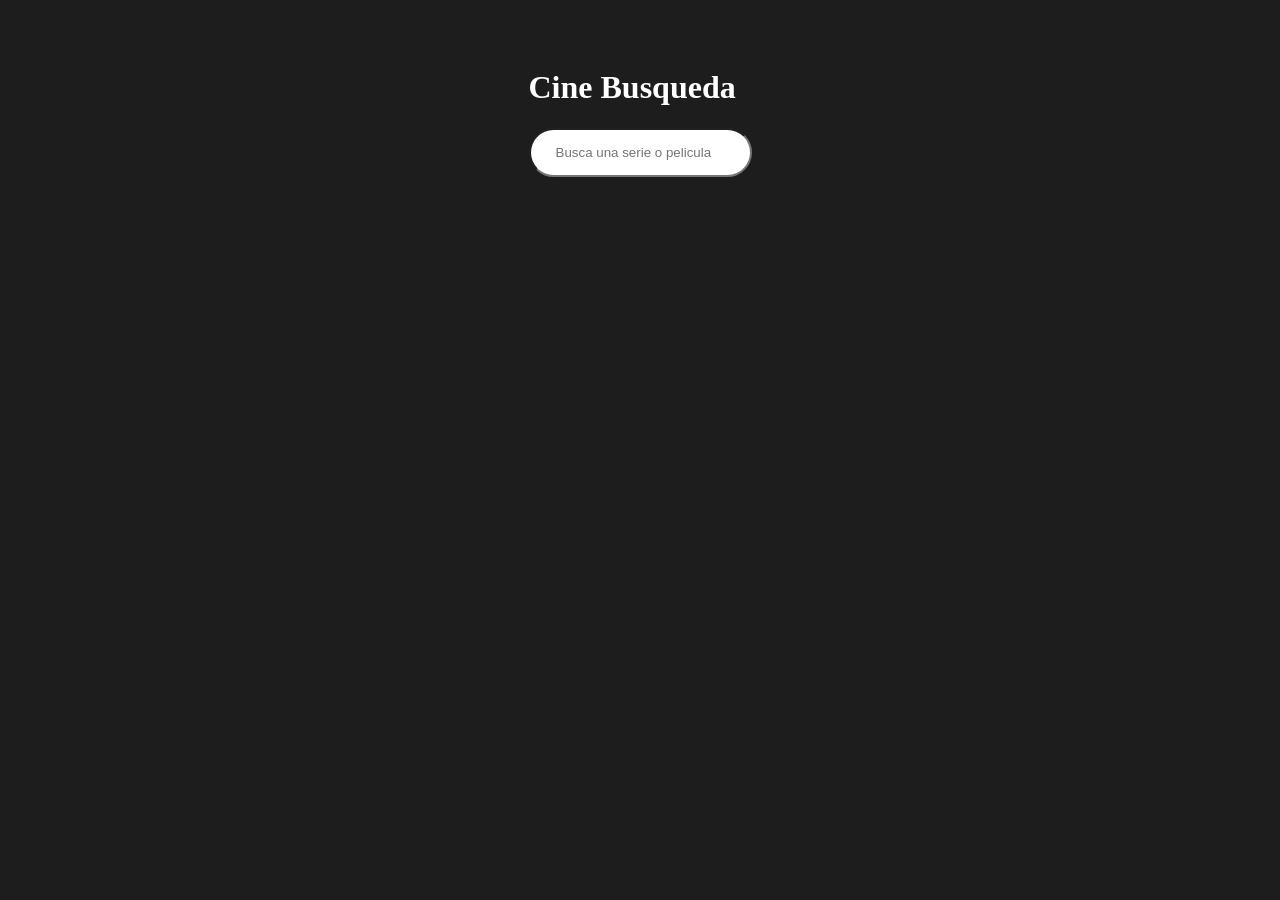
<file: Asincronico2/index.html>
<!doctype html>
<html lang="en">
  <head>
    <meta charset="UTF-8" />
    <meta name="viewport" content="width=device-width, initial-scale=1.0" />
    <link rel="stylesheet" href="style.css" />
    <title>Cine Busqueda</title>
  </head>
  <body>
    <div class="container-search">
      <h1>Cine Busqueda</h1>

      <input
        type="text"
        id="movieSearch"
        placeholder="Busca una serie o pelicula "
      />
    </div>

    <div class="movie-grid" id="moviegrid"></div>

    <script type="module" src="main.js"></script>
  </body>
</html>
</file>
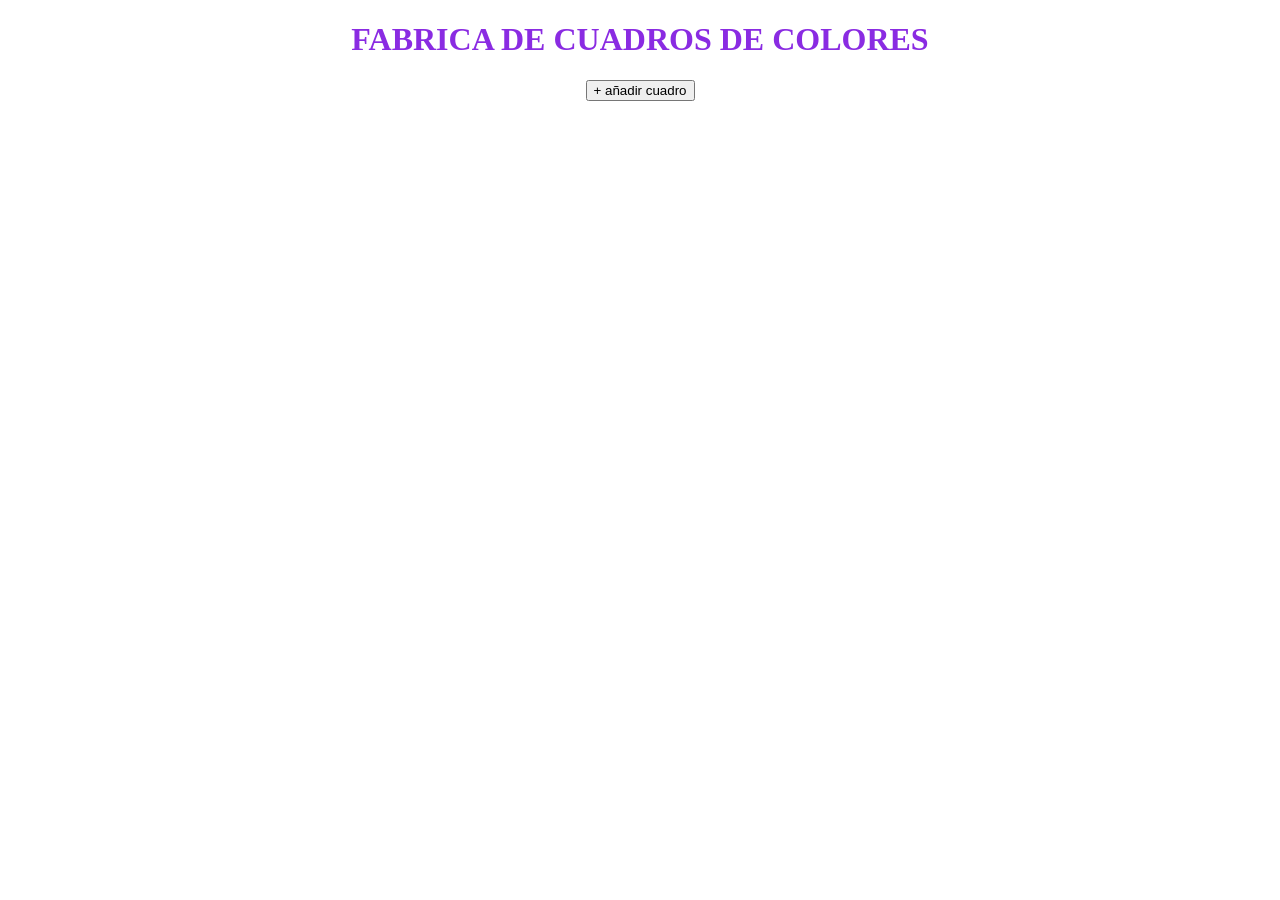
<file: DelegacionEventos/index.html>
<!DOCTYPE html>
<html lang="en">
<head>
    <meta charset="UTF-8">
    <meta name="viewport" content="width=device-width, initial-scale=1.0">
    <title>FABRICA DE CUADROS</title>
    <link rel="stylesheet" href="estilo.css">
</head>
<body>
    <div class="interfaz">
        <h1 id="titulo1"> FABRICA DE CUADROS DE COLORES </h1>
        <div class="control">
            <button id="btn-crear"> + añadir cuadro </button>
        </div>
        <div id ="contenedor-padre" class="galeria"> </div>

    </div>
<script type="module" src="main.js">
</script>
</body>
</html>
</file>
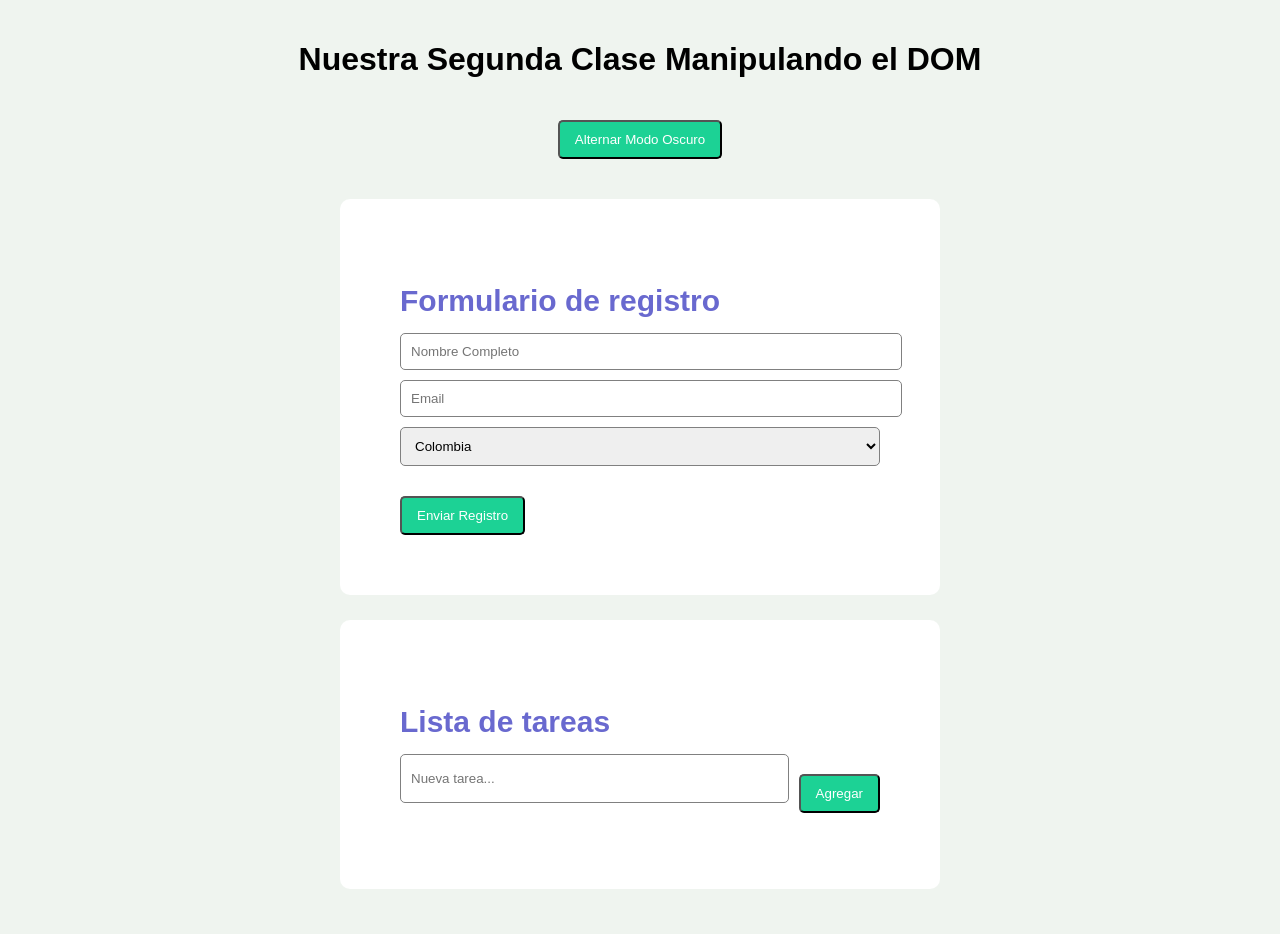
<file: DOM/index.html>
<!doctype html>
<html lang="en">
  <head>
    <meta charset="UTF-8" />
    <meta name="viewport" content="width=device-width, initial-scale=1.0" />
    <title>DOM Ejemplos</title>
    <link rel="stylesheet" href="style.css" />
  </head>
  <body>
    <header>
      <h1>Nuestra Segunda Clase Manipulando el DOM</h1>

      <button id="btn-dark">Alternar Modo Oscuro</button>
    </header>

    <main class="container">
      <section class="caja-ejemplo">
        <h2>Formulario de registro</h2>

        <form id="registro-form" action="">
          <input
            type="text"
            name="usuario"
            placeholder="Nombre Completo"
            required
          />
          <input type="email" name="correo" placeholder="Email" required />
          <select name="pais" id="">
            <option value="CO">Colombia</option>
            <option value="MX">Mexico</option>
            <option value="USA">EEUU</option>
          </select>

          <button type="submit">Enviar Registro</button>
        </form>

        <div id="Resultado_registro"></div>
      </section>

      <section class="caja-ejemplo">
        <h2>Lista de tareas</h2>

        <div class="input-group">
          <input
            type="text"
            name=""
            id="tarea-input"
            placeholder="Nueva tarea..."
          />
          <button id="btn-agregar">Agregar</button>
        </div>
        <ul id="Lista-tareas"></ul>
      </section>
    </main>

    <script src="main.js"></script>
  </body>
</html>
</file>
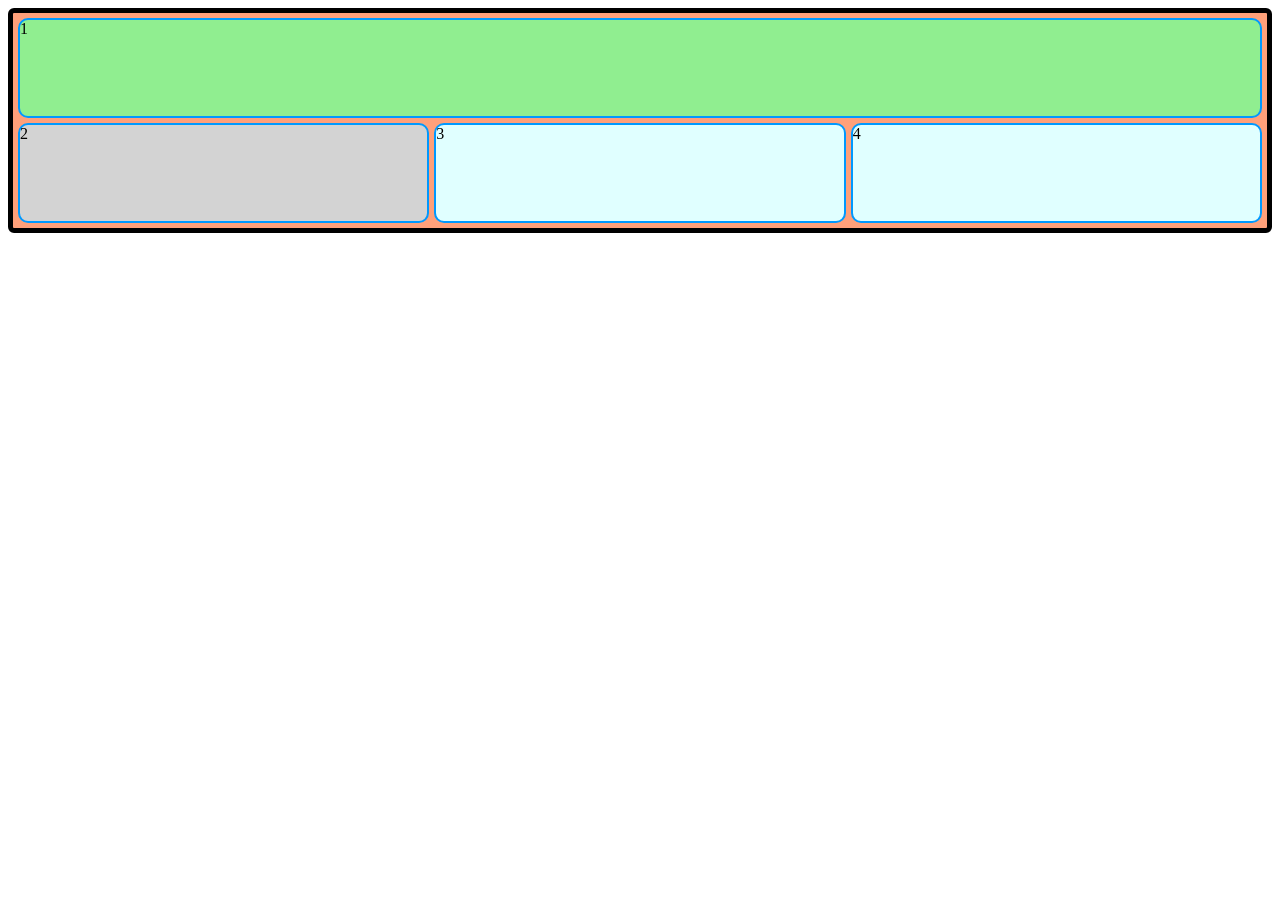
<file: EJERCICIOS GRID/index.html>
<!DOCTYPE html>
<html lang="en">
<head>
    <meta charset="UTF-8">
    <meta name="viewport" content="width=device-width, initial-scale=1.0">
    <title>EJERJCICIOS GRID</title>
    <link rel="stylesheet" href="estilo.css">
</head>
<body>
<section class="container">
<div>1</div>
<div>2</div>
<div>3</div>
<div>4</div>


</section>
</body>
</html>
</file>
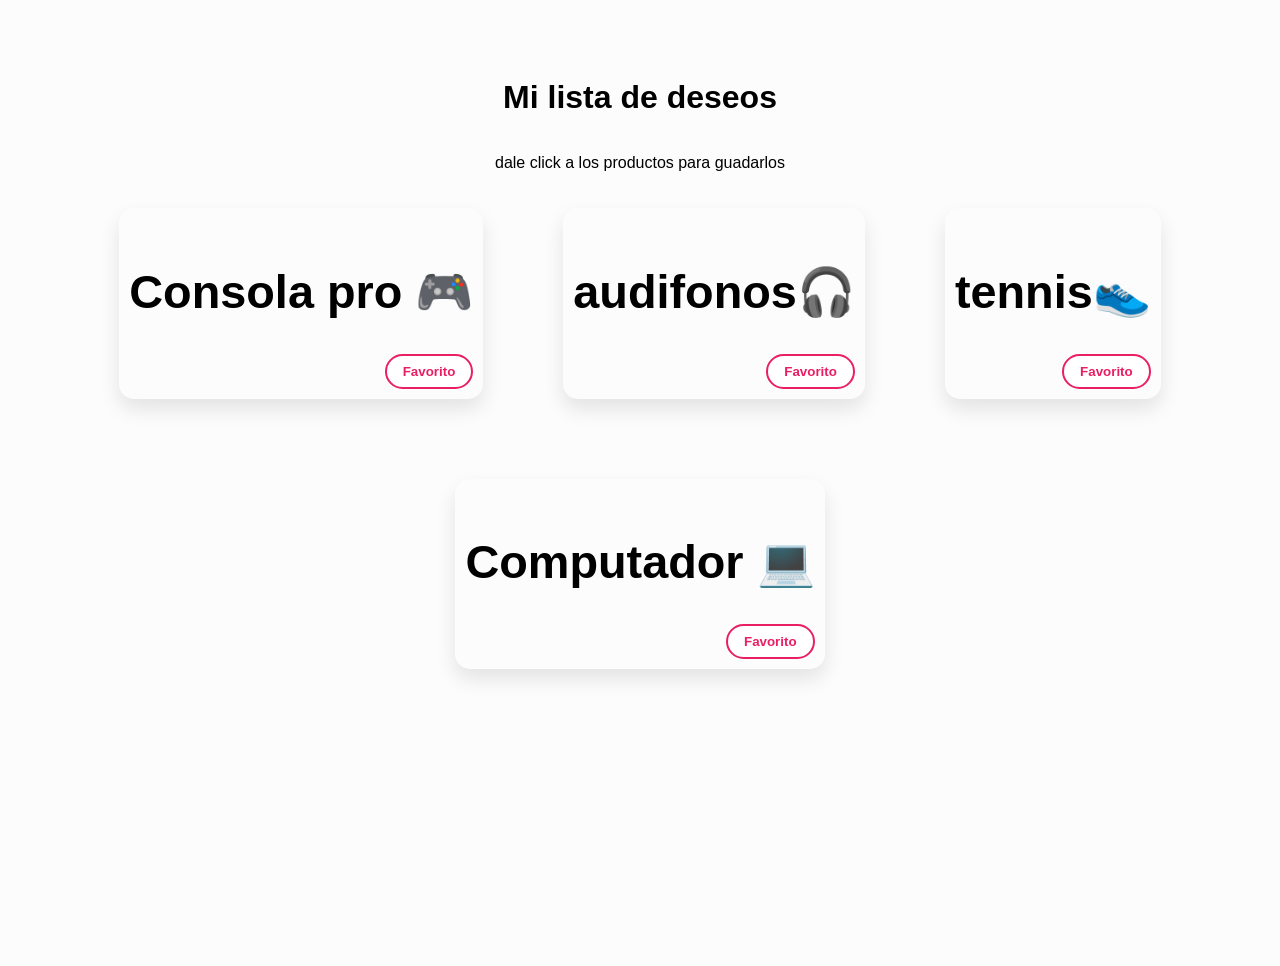
<file: lista de deseos/index.html>
<!DOCTYPE html>
<html lang="en">
<head>
    <meta charset="UTF-8">
    <meta name="viewport" content="width=device-width, initial-scale=1.0">
    <title>ejercicio pureba lista de deseos</title>
    <link rel="stylesheet" href="estilos.css">
</head>
<body>
    <h1> Mi lista de deseos</h1>
    <p> dale click a los productos para guadarlos</p>

    <div class="productos">
        <div class="tarjeta" id="p1">
            <h3> Consola pro 🎮 </h3>
            <button class="BtnFavorito"> Favorito </button>    
        </div>
            

        <div class="tarjeta" id="p2"> 
             <h3> audifonos🎧</h3>
             <button class="BtnFavorito"> Favorito </button>
              
        </div>
            

        <div class="tarjeta" id="p3">
            <h3> tennis👟</h3>
            <button class="BtnFavorito"> Favorito </button> 
        </div>
            
        <div class="tarjeta" id="p4">
           <h3> Computador 💻</h3> 
           <button class="BtnFavorito"> Favorito</button>
        </div>
        





    </div>

    
</body>
<script src="main.js"></script>
</html>
</file>
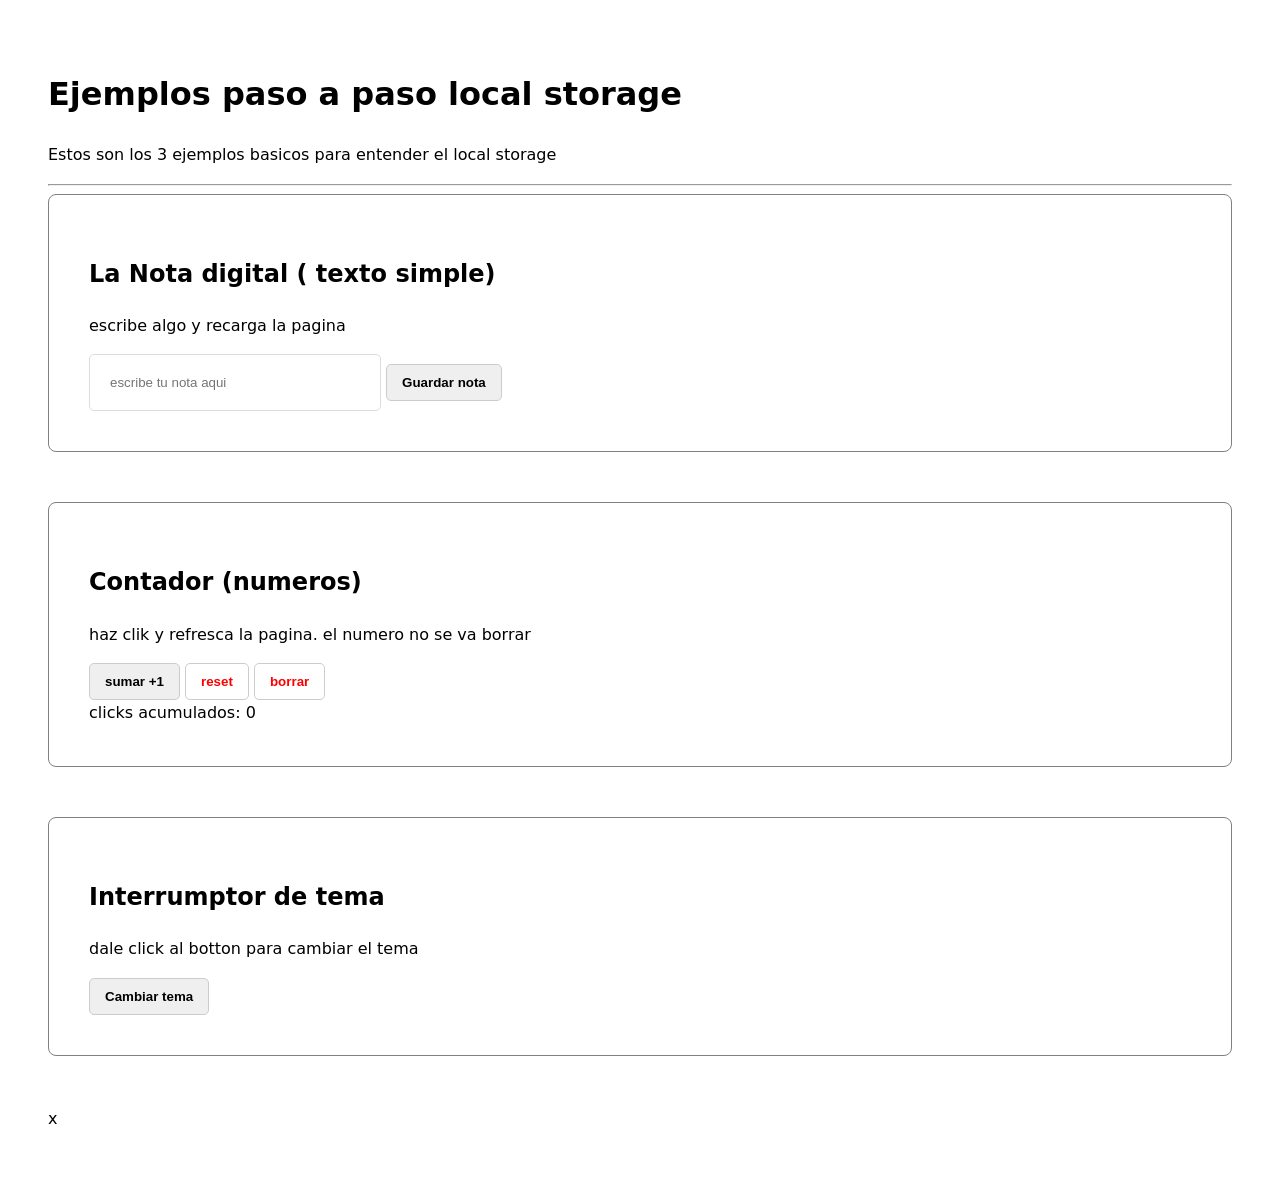
<file: localStorage/index.html>
<!doctype html>
<html lang="en">
  <head>
    <meta charset="UTF-8" />
    <meta name="viewport" content="width=device-width, initial-scale=1.0" />
    <title>Ejemplos local storage</title>
    <link rel="stylesheet" href="estilo.css" />
  </head>
  <body>
    <h1>Ejemplos paso a paso local storage</h1>
    <p>Estos son los 3 ejemplos basicos para entender el local storage</p>
    <hr />

    <!-- ejemplo 1 nota digital-->
    <div class="section">
      <h2>La Nota digital ( texto simple)</h2>
      <p>escribe algo y recarga la pagina</p>
      <input type="text" id="notaInput" placeholder="escribe tu nota aqui" />
      <button id="btnGuardarNota">Guardar nota</button>
      <div id="resultadoNota" class="display"></div>
    </div>

    <!-- ejemplo 2 contador presistente-->
    <div class="section">
      <h2>Contador (numeros)</h2>
      <p>haz clik y refresca la pagina. el numero no se va borrar</p>
      <button id="btnSumar">sumar +1</button>
      <button id="btnReset" style="background: #fff; color: red">reset</button>
      <button id="btnborrar" style="background: #fff; color: red">
        borrar
      </button>
      <div class="display">
        clicks acumulados: <span id="contadorTexto">0</span>
      </div>
    </div>
    <!-- ejemplo 3 interrumptor de tema -->
     <div class="section"> 
      <h2> Interrumptor de tema</h2>
      <p> dale click al botton para cambiar el tema</p>
      <button id="btnTema"> Cambiar tema </button>
     </div>
     
  </body>
  <script src="main.js"></script>
  x
</html>
</file>
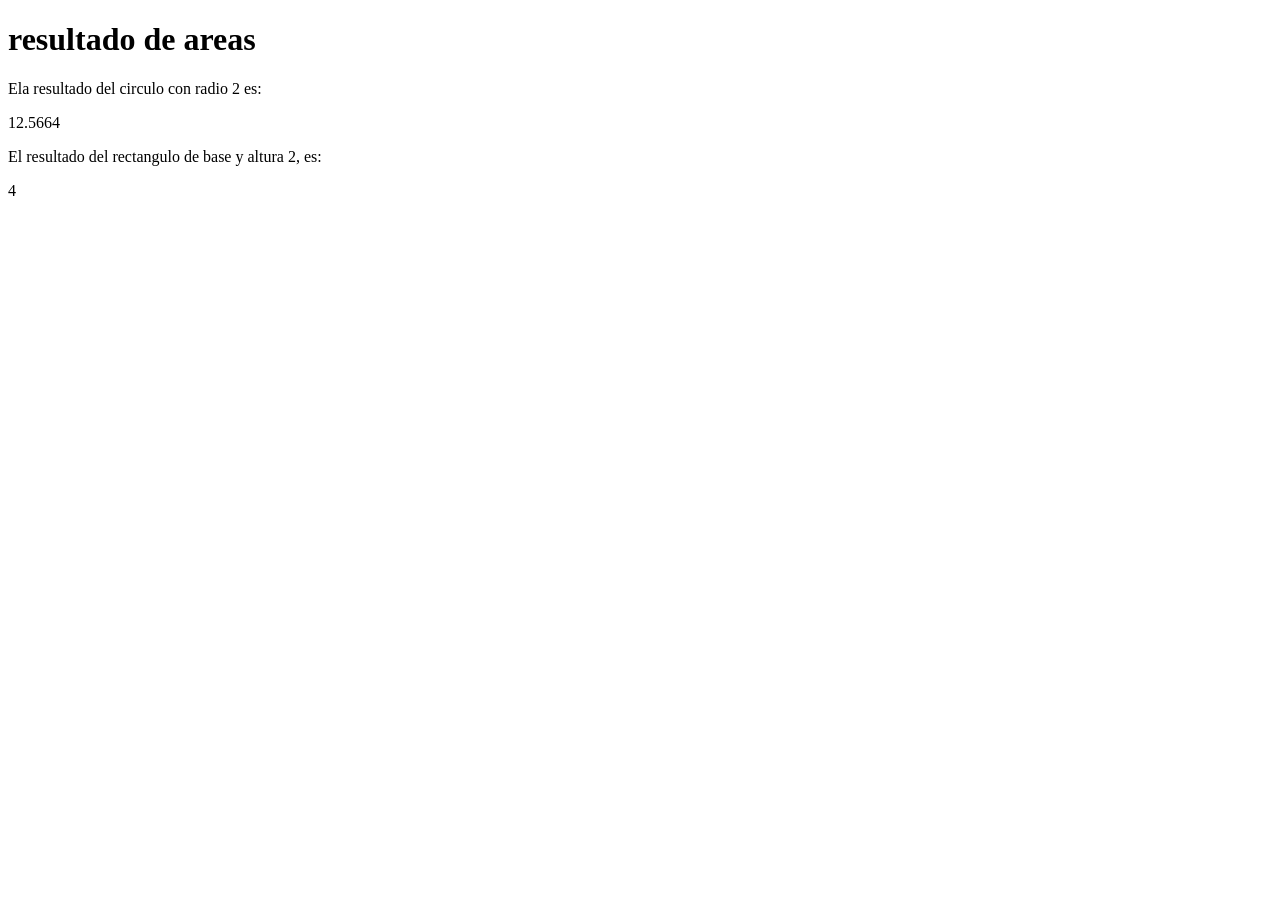
<file: Modularizacion/index.html>
<!DOCTYPE html>
<html lang="en">
<head>
    <meta charset="UTF-8">
    <meta name="viewport" content="width=device-width, initial-scale=1.0">
    <title>Resultados geometricos</title>
</head>
<body>
    <h1> resultado de areas</h1>
    <p> Ela resultado del circulo con radio 2 es: </p>  <div id="res-circulo"></div>
    <p>El resultado del rectangulo de base y altura 2,  es:</p>  <div id="res-rectangulo"> </div>
</body>
<script type="module" src="ingeniero.js"></script>

</html>
</file>
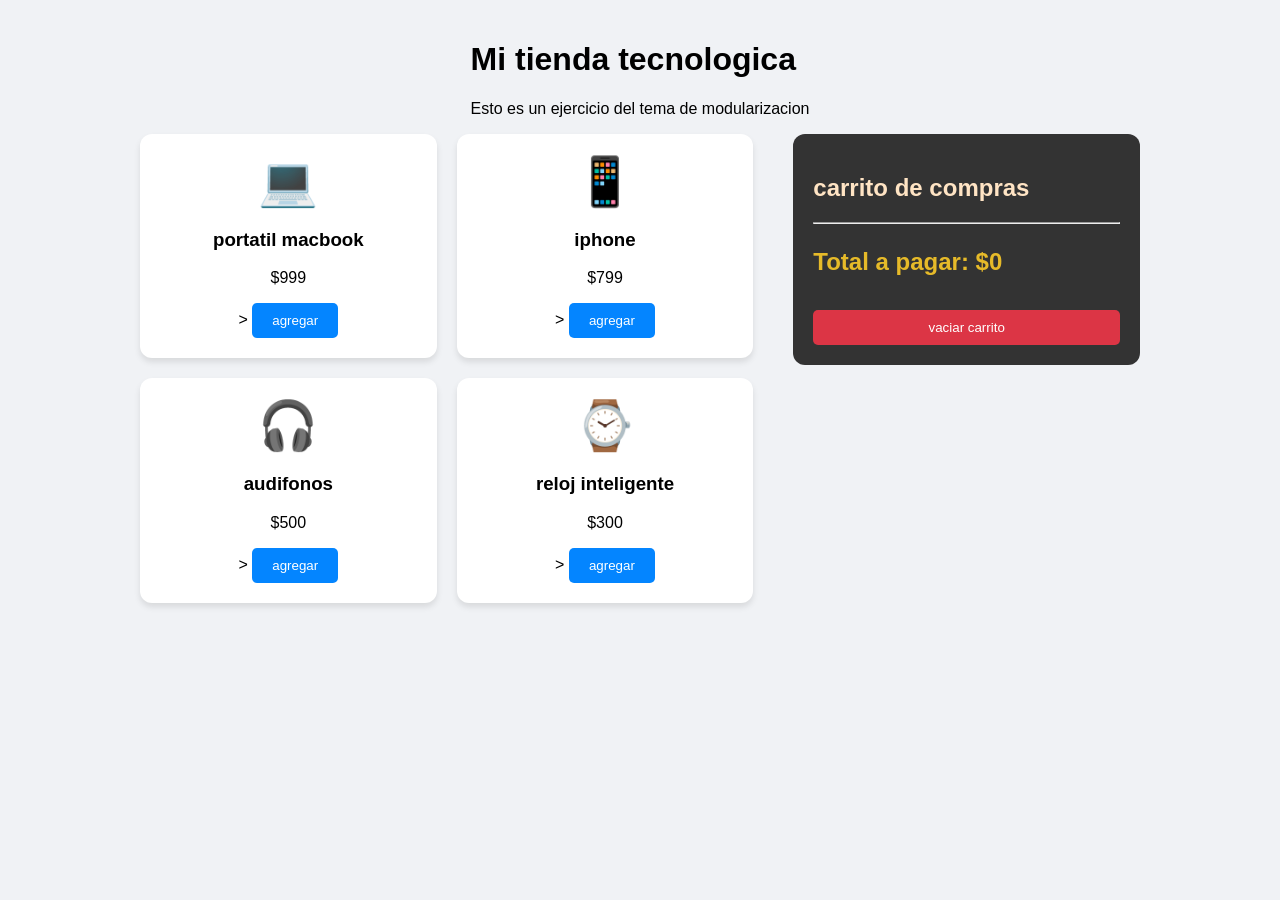
<file: Modularizacion/Proyecto_tienda/index.html>
<!DOCTYPE html>
<html lang="en">
<head>
    <meta charset="UTF-8">
    <meta name="viewport" content="width=device-width, initial-scale=1.0">
    <title>CLASE DE MODULARIZACION</title>
    <link rel="stylesheet" href="estilos.css">
</head>
<body>

    <header>
        <h1> Mi tienda tecnologica </h1>
        <p> Esto es un ejercicio del tema de modularizacion</p>
    </header>

    <main>
        <section id="contenedor-productos" class="grid">
        </section>
        <aside id="carrito-resumen">
            <h2> carrito de compras </h2>
            <div id="lista-carrito"> </div>
            <hr>
            <p class="total-texto"> Total a pagar: <span id="precio-total">$0</span></p>
            <button id="btn-limpiar">vaciar carrito </button>
        </aside>
    </main>
    <script type="module" src="main.js"></script>
</body>
</html>
</file>
<file: Asincronico2/style.css>
body {
  background: rgb(30, 29, 29);
  color: white;
  display: flex;
  flex-direction: column;
  padding: 40px;
  align-items: center;
}
input {
  padding: 15px 25px;
  border-radius: 30px;
}
.movie-grid {
  display: grid;
  grid-template-columns: repeat(auto-fill, minmax(200px, 1fr));
  width: 100%;
  max-width: 1200 px;
  gap: 30px;
}
.info h3 {
  margin: 0;
  font-size: 1rem;
  color: rgb(159, 45, 45);
}
.info p {
  margin: 5px 0px;
  font-size: 1rem;
  color: rgb(124, 118, 118);
}
.card {
  background: rgb(27, 26, 26);
  border-radius: 10px;
  transition: 0.3s;
  overflow: hidden;
}
.card img {
  width: 100%;
  height: 300px;
  object-fit: cover;
}
</file>
<file: DelegacionEventos/estilo.css>
.galeria {
    display: grid;
    grid-template-columns: repeat( auto-fill, minmax(150px,1fr));
    gap: 10px;
    padding: 20px;
    background: #fff;
    border-radius: 10px;
    min-height: 150px;
}
.cuadro {
    height: 100px;
    border-radius: 5px;
    cursor: pointer;
    display: flex;
    align-items: center;
    justify-content: center;
    color: white;
    font-weight: bold;
    transition: all 0.3s ease;
}
.interfaz {
    text-align: center;
}
.titulo2 {

    color: blueviolet;
}
</file>
<file: DOM/style.css>
body {
  font-family: Arial, sans-serif;
  background-color: rgb(239, 244, 239);
  color: black;
  margin: 0;
  padding: 20px;
}
header {
  text-align: center;
  margin-bottom: 40px;
}
input,
select,
textarea {
  width: 100%;
  padding: 10px;
  margin-bottom: 10px;
  border: 1px solid grey;
  border-radius: 5px;
}

.caja-ejemplo {
  background: white;
  padding: 60px;

  margin-bottom: 25px;
  border-radius: 10px;
}
.container {
  max-width: 600px;
  margin: 0 auto;
}

h2 {
  color: rgb(105, 105, 207);
  font-size: 30px;
  margin-bottom: 15px;
}
button {
  padding: 10px 15px;
  background-color: rgb(28, 210, 149);
  color: white;
  border-radius: 5px;
  cursor: pointer;
  margin-top: 20px;
}
.input-group {
  display: flex;
  gap: 10px;
}

/* Modo oscuro*/

body.dark-mode {
  background-color: rgba(28, 19, 19, 0.725);
  color: white;
}

body.dark-mode .caja-ejemplo {
  background-color: rgb(42, 40, 40);
}

body.dark-mode input,
body.dark-mode option {
  color: white;
  background-color: rgb(35, 34, 34);
}
</file>
<file: EJERCICIOS GRID/estilo.css>
.container {
background: lightsalmon;
border: 5px solid black;
border-radius: 6px;
display: grid;
grid-template-columns: 1fr 1fr 1fr
;
grid-template-rows: 100px 100px;
gap: 5px;
padding: 5px
}
.container div:first-child {
background: lightgreen;
grid-column: 1/-1;
}
.container div:nth-child(2) {
    background: lightgray;
    grid-row: 2/-1;
}


.container div {
    background: lightcyan;
    border-radius: 10px;
    border: 2px solid#09f

}
</file>
<file: lista de deseos/estilos.css>
body { 
    font-family: 'Segoe UI', Tahoma, Geneva, Verdana, sans-serif;
    background-color: #fcfcfc;
    display: flex;
    flex-direction: column; 
    align-items: center; 
    min-height: 100vh ; 
    padding-top: 50px; }

.productos {
    display: flex;
    gap: 80px; 
    flex-wrap: wrap; 
    justify-content: center;
    margin-top: 20px;}
.tarjeta {
    font-size:40px;
     width: 400 px; 
     padding:  10px; 
     border-radius: 15px; 
     box-shadow: 0 10px 20px rgba(0,0,0,0.1); 
     text-align: right; }
.tarjeta h3 {
    margin-bottom: 20px;}

.tarjeta.active { 
    border-color: rgb(240, 126, 175);
    background-color: #efdbeb;
    transform: translateY(-5px);
}
.BtnFavorito {
padding: 8px 16px;
cursor: pointer;
border-radius: 20px;
border: 2px solid #e91e63;
background: white;
color: #e91e63;
font-weight: bold;
transition: 0.3s;
}

.tarjeta.active .BtnFavorito {
    background: #e91e63;
    color: white;
}

.tarjeta.active .BtnFavorito::before{ content: "❤️";}
.tarjeta:not(:active).BtnFavorito {content: "🤍";}
</file>
<file: localStorage/estilo.css>
body {
     font-family: system-ui, sans-serif; padding: 40px; line-height:1.6;}
.section {margin-bottom: 50px;padding: 40px;border: 1px solid gray;border-radius: 8px;background: #fff;  }
button {padding: 10px 15px; cursor: pointer;border-radius: 5px; border: 1px solid #ccc; font-weight: bold;}
input { padding: 20px;border-radius: 5px;border:1px solid #ddd; width: 250px;}

.dark-mode {background-color: #333; color: white;      }
.dark-mode .section { background: #444; border-color: #555;}
.dark-mode .display { color: #57a6ff;}
</file>
<file: Modularizacion/Proyecto_tienda/estilos.css>
body {
    font-family:'Segoe UI', Tahoma, Geneva, Verdana, sans-serif;
    margin:0;
    padding: 20px;
    display: flex;
    flex-direction: column;
    align-items: center;
    background: #f0f2f5;

}
main {
    display: flex;
    gap: 40px;
    width: 100%;
    max-width: 1000px;
}
.grid {
    display: grid;
    grid-template-columns: repeat(2,1fr);
    gap: 20px;
    flex: 2;
}
aside { 
    background: #333;
    color: bisque;
    padding: 20px;
    border-radius: 12px;
    flex: 1 ;
    height: fit-content;
}
.icon { 
    font-size: 3rem;
}


#btn-limpiar {
    background-color: #dc3545;
    margin-top: 10px;
    width: 100%;
    cursor: pointer;
}
.tarjeta {
    background: white;
    padding: 20px;  
    border-radius: 12px;
    text-align: center;
    box-shadow: 0 4px 6px rgba(0, 0, 0, 0.1);

}
button {
    background: rgba(0, 132, 255, 0.983);
    color: white;
    border: none;
    padding: 10px 20px;
    border-radius: 5px;
    cursor: pointer;
    transition: 0.3;
}
button:hover {
    background: rgba(0, 0, 255, 0.419);
}
.total-texto {
    font-size: 1.5rem;
    font-weight: bold;
    color: rgb(230, 186, 41);
}
</file>
